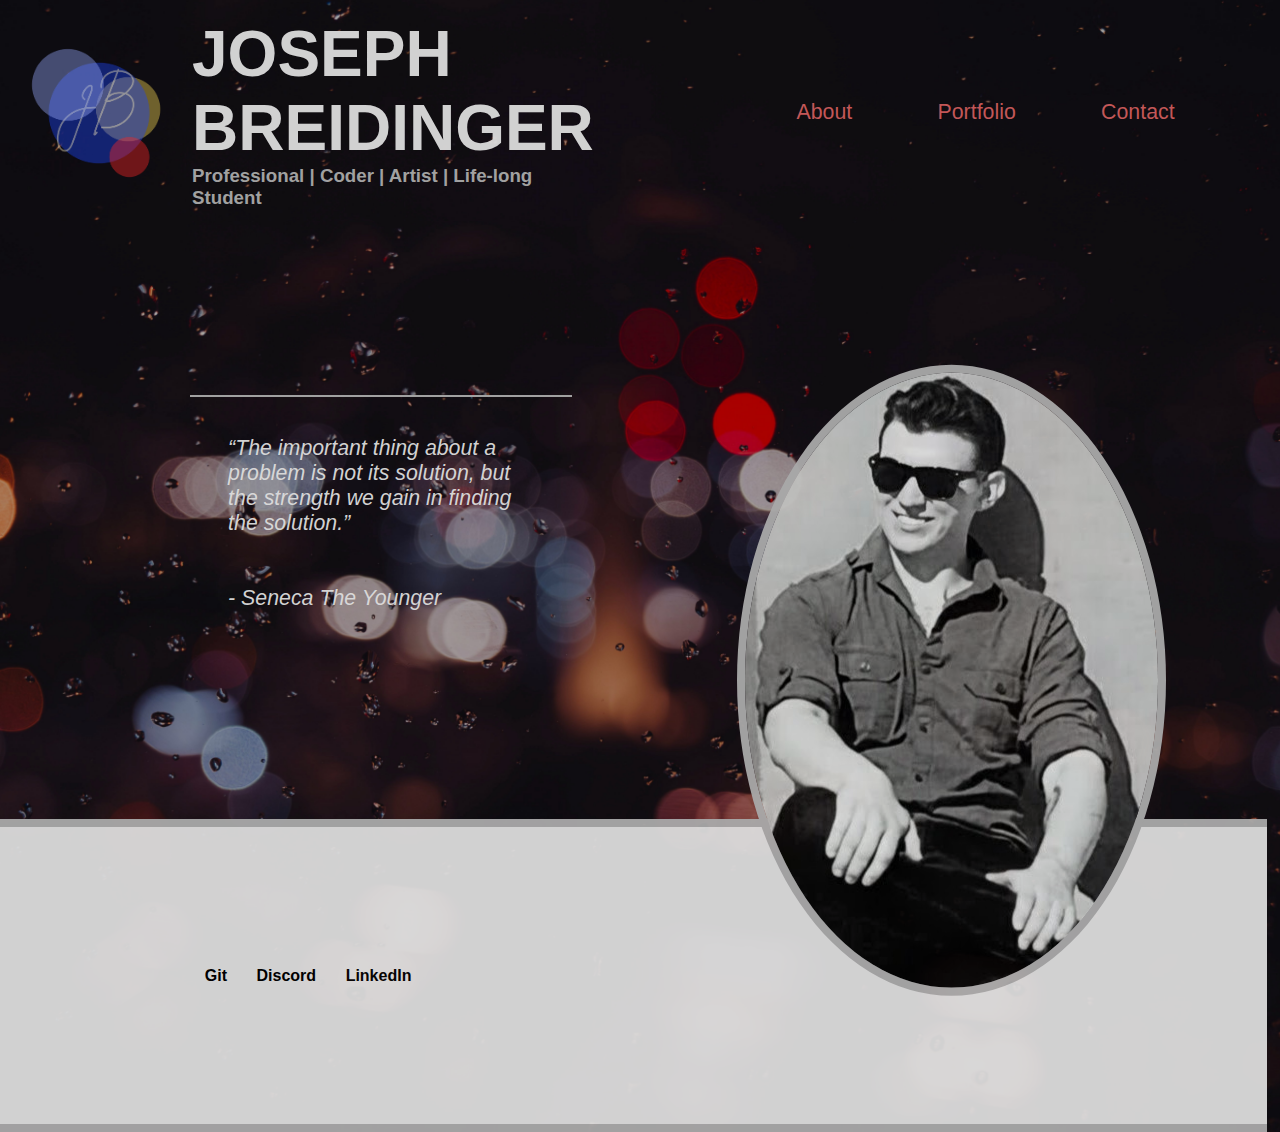
<file: index.html>
<!DOCTYPE html>
<html lang="en">
  <head>
    <meta charset="UTF-8" />
    <meta name="viewport" content="width=device-width, initial-scale=1.0" />
    <link rel="stylesheet" href="#" />
    <link rel="stylesheet" href="#" />
    <link rel="stylesheet" href="/index.css" />
    <link rel="stylesheet" href="/global.css" />
    <link
      rel="stylesheet"
      href="https://fonts.googleapis.com/css2?family=Material+Symbols+Outlined:opsz,wght,FILL,GRAD@20..48,100..700,0..1,-50..200&icon_names=menu"
    />
    <script src="./index.js"></script>
    <title>Joseph Breidinger</title>
  </head>
  <body>
    <nav class="top-ribbon">
      <div>
        <img
          src="./assets/pw-jblogo-00.png"
          alt="Joseph Breidinger"
          class="main-logo"
        />
        <div class="nametag">
          <h1><a href="./index.html">JOSEPH BREIDINGER</a></h1>
          <h3>Professional | Coder | Artist | Life-long Student</h3>
        </div>
      </div>
      <ul class="nav-bar">
        <li><a href="./about.html">About</a></li>
        <li><a href="./portfolio.html">Portfolio</a></li>
        <li><a href="./contact.html">Contact</a></li>
      </ul>
    </nav>
    <section class="homepage">
      <p>
        “The important thing about a problem is not its solution, but the
        strength we gain in finding the solution.”
        <br />
        <br />
        <br />- Seneca The Younger
      </p>
      <img src="./assets/pw-img-01.jpg" />
    </section>
    <footer>
      <ul class="contact-icons">
        <li><a href="#">Git</a></li>
        <li><a href="#">Discord</a></li>
        <li><a href="#">LinkedIn</a></li>
      </ul>
    </footer>
  </body>
</html>
</file>
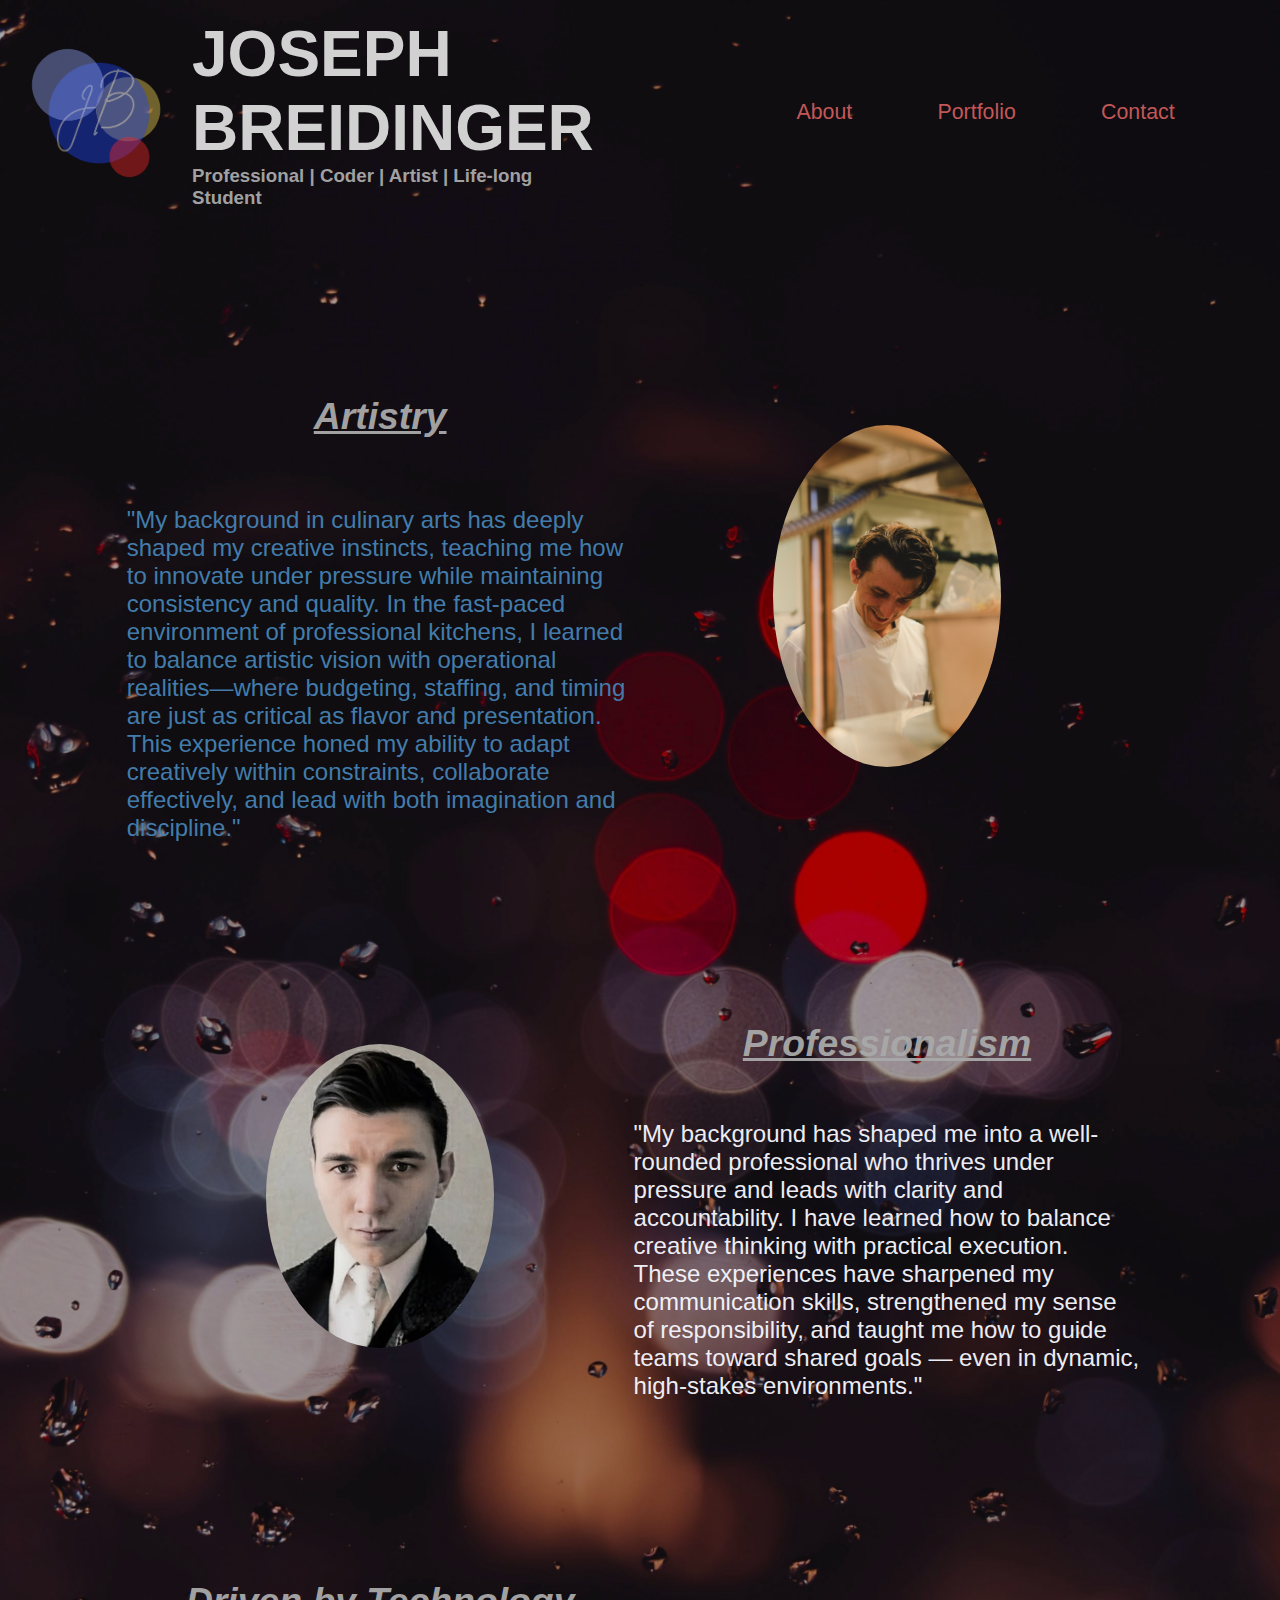
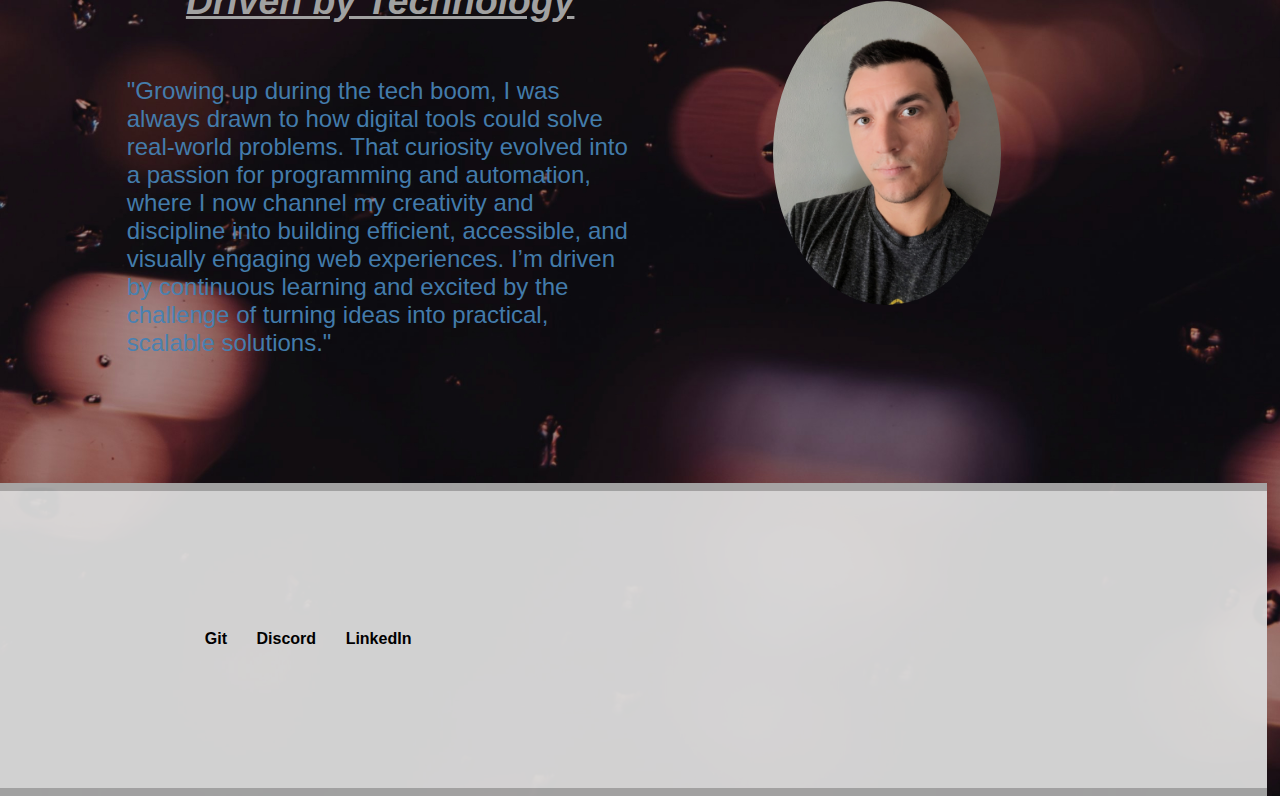
<file: about.html>
<!DOCTYPE html>
<html lang="en">
<head>
    <head>
    <meta charset="UTF-8" />
    <meta name="viewport" content="width=device-width, initial-scale=1.0" />
    <link rel="stylesheet" href="./about.css" />
    <link rel="stylesheet" href="/global.css" />
    <link rel="stylesheet" href="https://fonts.googleapis.com/css2?family=Material+Symbols+Outlined:opsz,wght,FILL,GRAD@20..48,100..700,0..1,-50..200&icon_names=menu" />
    <title>About - Joseph Breidinger</title>
</head>
<body>
    <nav class="top-ribbon">
      <div>
        <img
          src="./assets/pw-jblogo-00.png"
          alt="Joseph Breidinger"
          class="main-logo"
        />
        <div class="nametag">
          <h1><a href="./index.html">JOSEPH BREIDINGER</a></h1>
          <h3>Professional | Coder | Artist | Life-long Student</h3>
        </div>
      </div>
      <ul class="nav-bar">
        <li><a href="#">About</a></li>
        <li><a href="./portfolio.html">Portfolio</a></li>
        <li><a href="./contact.html">Contact</a></li>
      </ul>
    </nav>
    <section class="about-section">
        <div class="about-panel">
            <img src="./assets/pw-img-02.jpg" alt="Smiling Chef" class="artist picture"/>
            <h3>Artistry</h3>
            <p>"My background in culinary arts has deeply shaped my creative instincts, teaching me how to innovate under pressure while maintaining consistency and quality. In the fast-paced environment of professional kitchens, I learned to balance artistic vision with operational realities—where budgeting, staffing, and timing are just as critical as flavor and presentation. This experience honed my ability to adapt creatively within constraints, collaborate effectively, and lead with both imagination and discipline."</p>
            </div>
        <div class="about-panel">
            <h3>Professionalism</h3>
            <p id="color-correct-1">"My background has shaped me into a well-rounded professional who thrives under pressure and leads with clarity and accountability. I have learned how to balance creative thinking with practical execution. These experiences have sharpened my communication skills, strengthened my sense of responsibility, and taught me how to guide teams toward shared goals — even in dynamic, high-stakes environments."</p>
            <img src="./assets/pw-img-03.jpg" alt="Professional Portrait" class="professional picture"/>
        </div>
        <div class="about-panel">
            <h3>Driven by Technology</h3>
            <p>"Growing up during the tech boom, I was always drawn to how digital tools could solve real-world problems. That curiosity evolved into a passion for programming and automation, where I now channel my creativity and discipline into building efficient, accessible, and visually engaging web experiences. I’m driven by continuous learning and excited by the challenge of turning ideas into practical, scalable solutions."</p>
            <img src="./assets/pw-img-04.jpg" alt="Recent Headshot" class="recent picture"/>
        </div>
    </section>
    <footer>
      <ul class="contact-icons">
        <li><a href="#">Git</a></li>
        <li><a href="#">Discord</a></li>
        <li><a href="#">LinkedIn</a></li>
      </ul>
    </footer>
</body>
</html>
</file>
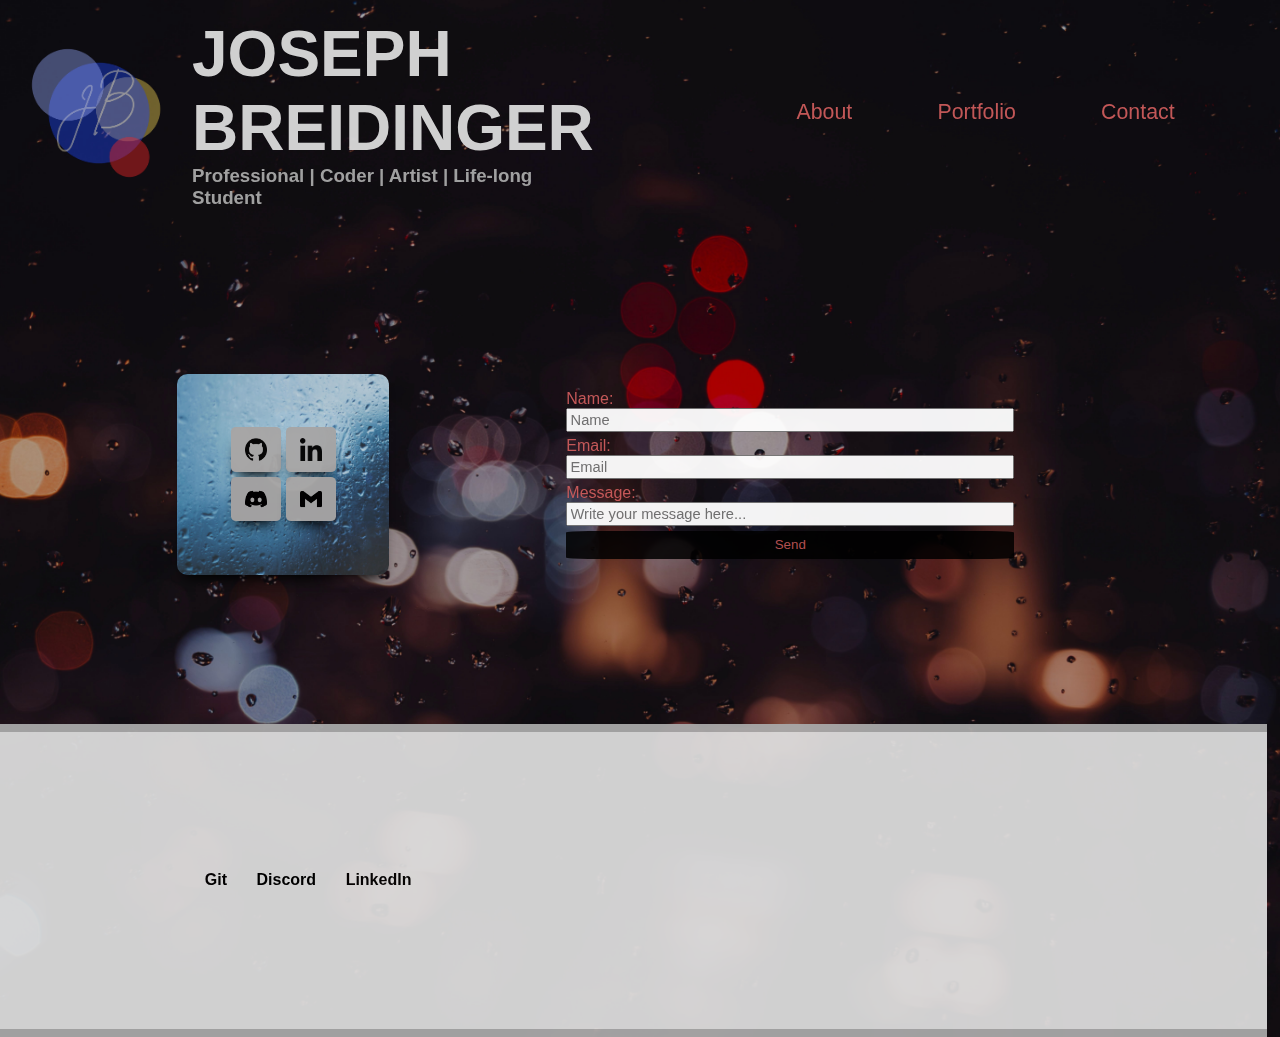
<file: contact.html>
<!DOCTYPE html>
<html lang="en">
  <head>
    <meta charset="UTF-8" />
    <meta name="viewport" content="width=device-width, initial-scale=1.0" />
    <link rel="stylesheet" href="./contact.css" />
    <link rel="stylesheet" href="./portfolio.css" />
    <link rel="stylesheet" href="./about.css" />
    <link rel="stylesheet" href="/index.css" />
    <link rel="stylesheet" href="/global.css" />
    <link
      rel="stylesheet"
      href="https://fonts.googleapis.com/css2?family=Material+Symbols+Outlined:opsz,wght,FILL,GRAD@20..48,100..700,0..1,-50..200&icon_names=menu"
    />
    <title>Joseph Breidinger - Portfolio</title>
  </head>
  <body>
    <nav class="top-ribbon">
      <div>
        <img
          src="./assets/pw-jblogo-00.png"
          alt="Joseph Breidinger"
          class="main-logo"
        />
        <div class="nametag">
          <h1><a href="./index.html">JOSEPH BREIDINGER</a></h1>
          <h3>Professional | Coder | Artist | Life-long Student</h3>
        </div>
      </div>
      <ul class="nav-bar">
        <li><a href="./about.html">About</a></li>
        <li><a href="./portfolio.html">Portfolio</a></li>
        <li><a href="#">Contact</a></li>
      </ul>
    </nav>
    <section class="contact-page">
      <div class="contact-buttons">
        <p><img src="/assets/github.png" alt="GitHub" /></p>
        <p><img src="./assets/linkedin.png" alt="LinkedIn" /></p>
        <p><img src="/assets/discord.png" alt="Discord" /></p>
        <p><img src="assets/gmail.png" alt="Gmail" /></p>
      </div>
      <div class="contact-form-box">
        <form class="contact-form">
          <label for="name">Name:</label>
          <input
            type="text"
            id="name"
            name="name"
            placeholder="Name"
            required
          />

          <label for="email">Email:</label>
          <input
            type="email"
            id="email"
            name="email"
            placeholder="Email"
            required
          />

          <label for="message">Message:</label>
          <input
            type="message"
            id="message"
            name="message"
            placeholder="Write your message here..."
            required
          />

          <button type="submit">Send</button>
        </form>
      </div>
    </section>
    <footer>
      <ul class="contact-icons">
        <li><a href="#">Git</a></li>
        <li><a href="#">Discord</a></li>
        <li><a href="#">LinkedIn</a></li>
      </ul>
    </footer>
  </body>
</html>
</file>
<file: index.css>
/* ==MAINPAGE== */

.homepage {
  display: flex;
  align-items: center;
  height: 66vh;
}
.homepage p {
  margin: 15% 5% 15% 15%;
  padding: 3%;
  font-size: 16pt;
  font-style: italic;
  color: gainsboro;
  border-top: 2px solid darkgray;
}
.homepage img {
  transform: translate(5, -5);
  border: 0.5em solid darkgray;
  border-radius: 50%;
  padding: 0;
  margin: 8%;
  transform: translate(0, 25%);
}

/* ==MEDIA QUERIES== */
@media (max-width: 479px) {
  .homepage {
    flex-direction: column;
    height: 50%;
    width: 80%;
    margin: 5% 0;
    padding: 5% 2.5%;
  }
  .homepage img {
    border: 0.5em solid darkgray;
    border-radius: 50%;
    padding: 0;
    margin: 0;
    transform: translate(0, 25%);
    scale: 50%;
  }
}
</file>
<file: global.css>
/* ==GENERAL== */

body {
  box-sizing: content-box;
  background-color: black;
  background-image: url(./assets/pw-background-1.jpg);
  background-size: cover;
  background-repeat: no-repeat;
  background-position: center;
  width: 99vw;
  font-family: "Segoe UI", Tahoma, Geneva, Verdana, sans-serif;
  margin: 0;
  opacity: 0.95;
  color: indianred;
}

/* ==NAVIGATION== */

.top-ribbon {
  display: flex;
  justify-content: space-between;
  align-items: center;
  width: auto;
  height: 25vh;
  width: 99vw;
}
.top-ribbon > div {
  display: flex;
  align-items: center;
}

.main-logo {
  height: auto;
  width: 10em;
  padding: 0 1em;
}
.nametag {
  display: flex;
  flex-direction: column;
  justify-content: center;
  align-items: start;
}
.nametag a {
  color: gainsboro;
}
.nametag > h3 {
  color: darkgray;
}
.nametag * {
  padding: 0;
  margin: 0;
}
h1 a {
  text-decoration: none;
  color: inherit;
  font-size: 2em;
}

.nav-bar a {
  text-decoration: none;
  font-weight: 500;
  color: indianred;
}
.nav-bar {
  display: flex;
  list-style: none;
  padding: 0 10em;
}
.nav-bar li {
  padding: 1em 2em;
  font-size: 16pt;
}
.nav-bar li:hover {
  font-weight: 500;
  border-bottom: 3px solid indianred;
}

/* ==FOOTER== */
footer {
  background-color: gainsboro;
  display: flex;
  align-items: center;
  justify-content: space-between;
  margin: 0;
  bottom: 0;
  padding: 0;
  height: 33vh;
  border-top: 0.5em solid darkgray;
  border-bottom: 0.5em solid darkgray;
}
.contact-icons {
  display: flex;
  justify-content: space-between;
  align-items: center;
  list-style: none;
  margin: 0% 15% 0% 15%;
  padding: 0;
}
.contact-icons li {
  padding: 5%;
  margin: 5%;
}
.contact-icons a {
  text-decoration: none;
  font-weight: 600;
  color: black;
}
.contact-icons a:hover {
  border-bottom: 2px solid darkgray;
}

/* ==MEDIA QUERIES== */
@media (max-width: 479px) {
  .main-logo {
    visibility: hidden;
  }
  .top-ribbon {
    display: flex;
    flex-direction: column;
  }
  .nav-bar {
    flex-direction: column;
  }

  footer {
    width: 100vw;
    height: 20%;
  }
  .nametag > h1 {
    scale: 55%;
  }
  .nametag > h3 {
    visibility: none;
  }
  body {
    display: flex;
    flex-direction: column;
    justify-content: space-between;
    align-items: center;
  }
}
</file>
<file: about.css>
/* ==ABOUT PANELS== */

.about-section {
  padding: 0 auto;
  margin: 0 10%;
}
.about-panel {
  display: grid;
  grid-template: 1fr 2fr / 1fr 1fr;
  margin: 10% 0;
  place-items: center;
}
.about-panel > h3 {
  font-size: 28pt;
  padding: 0;
  margin: 0;
  transform: translate(0 -20%);
  color: darkgray;
  text-decoration: underline;
  font-style: italic;
}
.about-panel > p {
  font-size: 18pt;
  padding: 0;
  margin-top: 0;
  transform: translate(0 -20%);
  color: steelblue;
}
#color-correct-1 {
  color: ghostwhite;
}

/* ==IMAGES== */

.picture {
  height: auto;
  width: 45%;
  border-radius: 50%;
  padding: 0;
  margin: 0;
  grid-area: 1 / 2 / -1 / -1;
}
.professional {
  grid-area: 1 / 1 / -1 / 2;
}
</file>
<file: contact.css>
/* ==CONTACT BUTTONS== */
.contact-page {
  display: flex;
  flex-direction: inherit;
  justify-content: space-between;
  margin: 0 10%;
  padding: 5% 0;
}
.contact-buttons {
  display: grid;
  grid-template: 1fr 1fr / 1fr 1fr;
  padding: 5%;
  margin: 5%;
  width: 20%;
  height: auto;
  border-radius: 5%;
  background-image: url(./assets/pw-background-4.jpg);
  background-size: cover;
  box-shadow: 0px 10px 13px -7px #000000, 5px 5px 15px 5px rgba(0, 0, 0, 0);
}
.contact-buttons > p {
  display: flex;
  justify-content: center;
  align-items: center;
  padding: 20% 5%;
  margin: 5%;
  background-color: darkgray;
  border-radius: 10%;
  box-shadow: 0px 10px 13px -7px #000000, 5px 5px 15px 5px rgba(0, 0, 0, 0);
}
.contact-buttons img {
  width: 50%;
}
.contact-buttons > p:hover {
  scale: 1.1;
}

/* ==CONTACT FORM== */
.contact-form-box {
  width: 90%;
}
.contact-form {
  width: 90%;
  max-width: 500px;
  margin: auto;
  display: flex;
  flex-direction: column;
}
input,
textarea {
  margin-bottom: 1%;
  padding: 0.5%;
  font-size: 11pt;
}
input#message {
  margin-bottom: 1%;
  padding: 0.5%;
  font-size: 11pt;
  height: 50%;
}
button {
  background-color: black;
  color: indianred;
  padding: 1.5% 0.75%;
  border: none;
  border-radius: 5%;
  opacity: 0.9;
  cursor: pointer;
}
</file>
<file: portfolio.css>
section {
  display: flex;
  flex-direction: column;
  justify-content: center;
  align-items: center;
  margin: 0;
  padding: 10% 0;
}
video {
  width: auto;
  height: 80vh;
  border-radius: 5%;
  box-shadow: 0px 10px 13px -7px #000000, 5px 5px 15px 5px rgba(0, 0, 0, 0);
}

section > div {
  display: flex;
  padding: 10%;
  justify-content: space-around;
  align-items: center;
}
article {
  box-sizing: content-box;
  display: flex;
  flex-direction: column;
  justify-content: center;
  align-items: center;
  background-color: black;
  background-image: url(./assets/pw-background-3.jpg);
  background-size: cover;
  padding: 5%;
  width: 25%;
  height: auto;
  border-radius: 5%;
  box-shadow: 0px 10px 13px -7px #000000, 5px 5px 15px 5px rgba(0, 0, 0, 0);
  color: gainsboro;
}
article:hover {
  transform: scale(1.05);
}
article > h2 {
  margin: 0%;
  padding: 5%;
}
p {
  margin: 0;
  padding: 5%;
}
article > img {
  margin: 0;
  padding: 0;
  width: 100%;
  height: auto;
  border-radius: 2.5%;
  border: 1px solid indianred;
}
</file>
